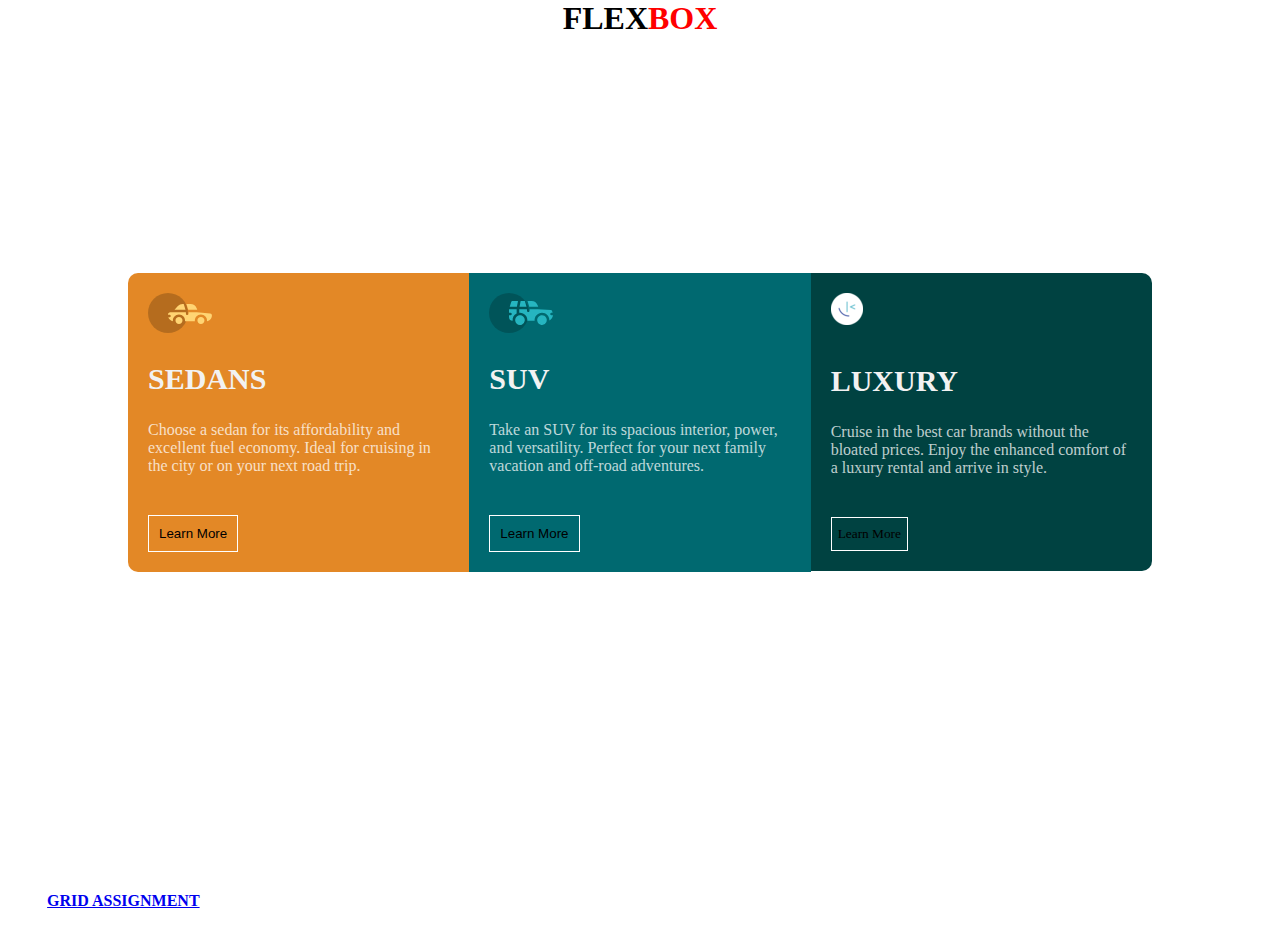
<file: index.html>
<!DOCTYPE html>
<html lang="en">

<head>
  <meta charset="UTF-8">
  <meta http-equiv="X-UA-Compatible" content="IE=edge">
  <meta name="viewport" content="width=device-width, initial-scale=1.0">
  <title>CSS Flexbox</title>
  <link rel="stylesheet" href="style.css">
  <link rel="stylesheet" href="https://fonts.google.com/specimen/Big+Shoulders+Display">
</head>

<body>
  <h1>FLEX<span>BOX</span></h1>
  <section class="container">

    <div class="sedan">
      <img src="icon-sedans.svg" alt="sedan" class="img1">
      <h2>
        SEDANS
      </h2>
      <p>
        Choose a sedan for its affordability and excellent fuel economy. Ideal for cruising in the city or on your next
        road trip.
      </p>
      <button class="btn1">Learn More</button>
    </div>
    <div class="suv">
      <img src="icon-suvs.svg" alt="suv" class="img2">
      <h2>
        SUV
      </h2>
      <p>
        Take an SUV for its spacious interior, power, and versatility. Perfect for your next family vacation and
        off-road adventures.
      </p>
      <button class="btn2">Learn More</button>
    </div>
    <div class="luxury">
      <img src="favicon-32x32.png" alt="luxury" class="img3" style="margin-bottom: 10px;">
      <h2>
        LUXURY
      </h2>
      <p>
        Cruise in the best car brands without the bloated prices. Enjoy the enhanced comfort of a luxury rental and
        arrive in style.
      </p>
      <button class="btn3">Learn More</button>
    </div>
  </section>
  <p>See <a href="grid.html"><b>
    GRID ASSIGNMENT</b></a></p>
           </body>

</html>
</file>
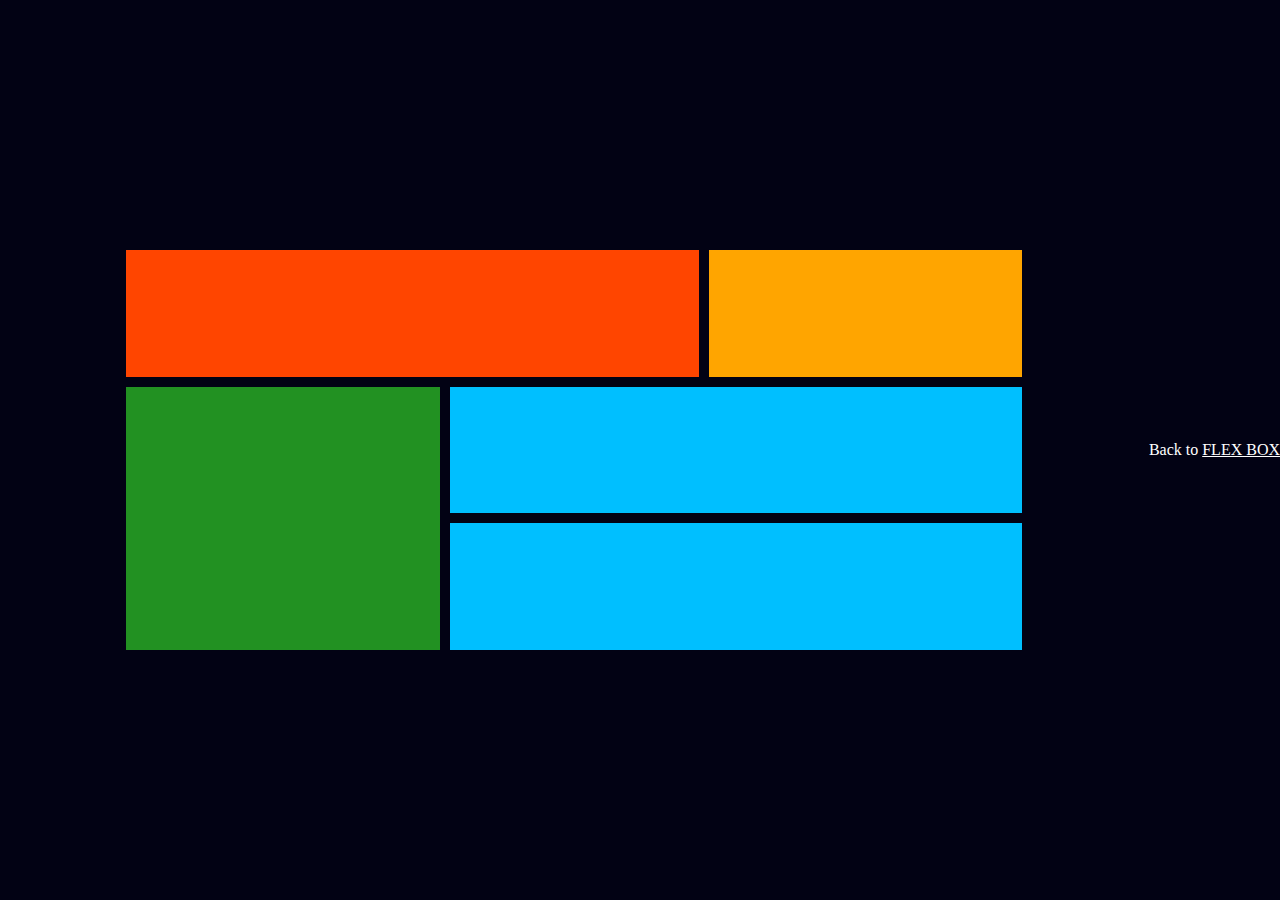
<file: grid.html>
<!DOCTYPE html>
<html lang="en">

<head>
  <meta charset="UTF-8">
  <meta http-equiv="X-UA-Compatible" content="IE=edge">
  <meta name="viewport" content="width=device-width, initial-scale=1.0">
  <title>Document</title>
  <link rel="stylesheet" href="grid.css">
</head>

<body>
 
  <main>
    <div class="one"></div>
    <div class="two"></div>
    <div class="three"></div>
    <div class="four"></div>
    <div class="five"></div>
  </main>
  <p>Back to <a href="index.html">FLEX BOX</a></p>
</body>

</html>
</file>
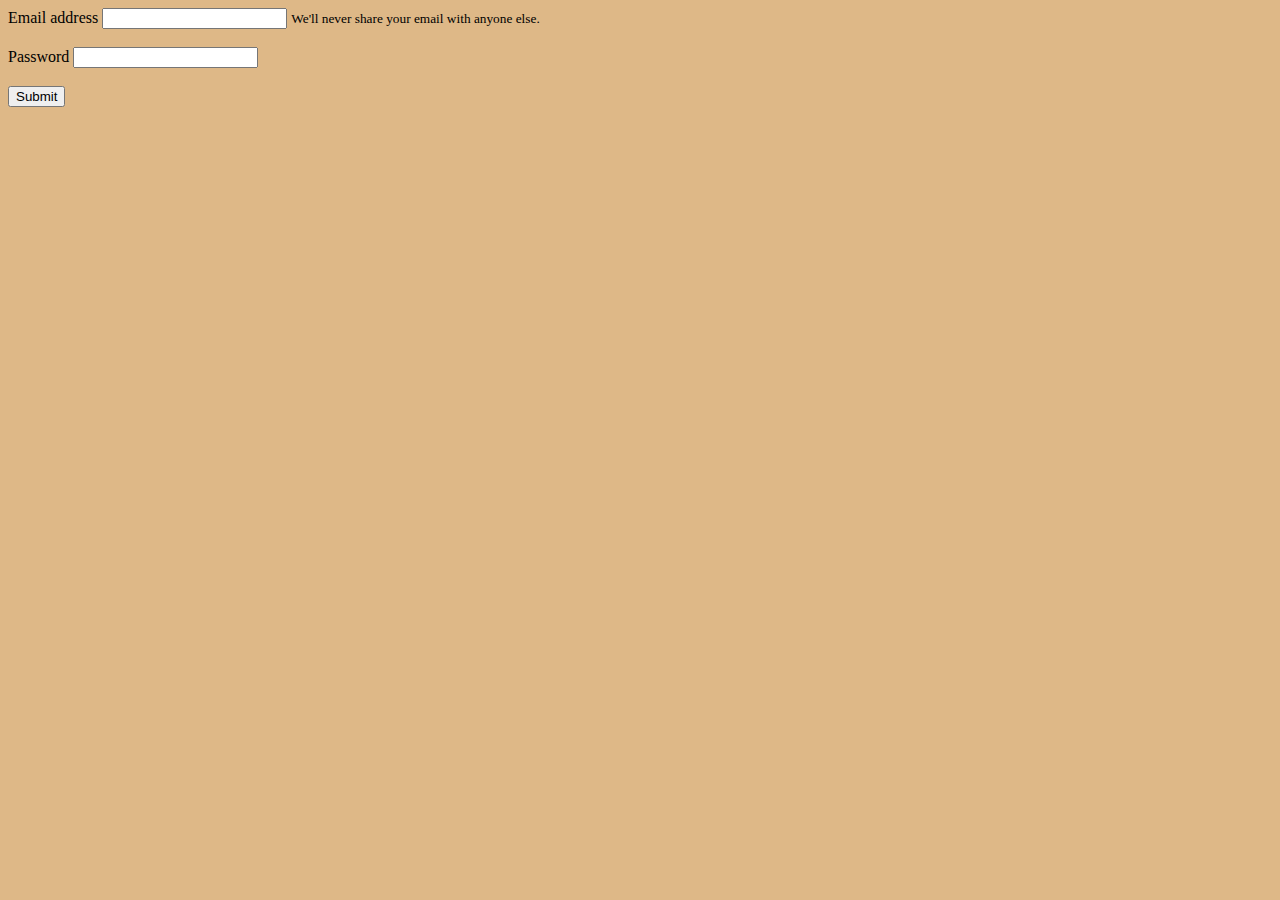
<file: login.html>
<!DOCTYPE html>
<html lang="en">
<head>
    <meta charset="UTF-8">
    <meta http-equiv="X-UA-Compatible" content="IE=edge">
    <meta name="viewport" content="width=device-width, initial-scale=1.0">
    <title>Document</title>
    <link rel="stylesheet" href="login.css">
</head>
<body>
<form id="form" action="" method="post">
    <div class="form-group">
      <label for="exampleInputEmail1">Email address</label>
      <input type="email"  id="email" class="form-control"  aria-describedby="emailHelp" >
      <small id="emailHelp" class="form-text text-muted">We'll never share your email with anyone else.</small>
    </div>
    <br>
    <div class="form-group">
      <label for="exampleInputPassword1">Password</label>
      <input type="password" id="password" class="form-control" >
    </div>
    <br>
    
     <button type="submit" value="sucess">Submit</button>
 
  </form>

</body>
</html>
</file>
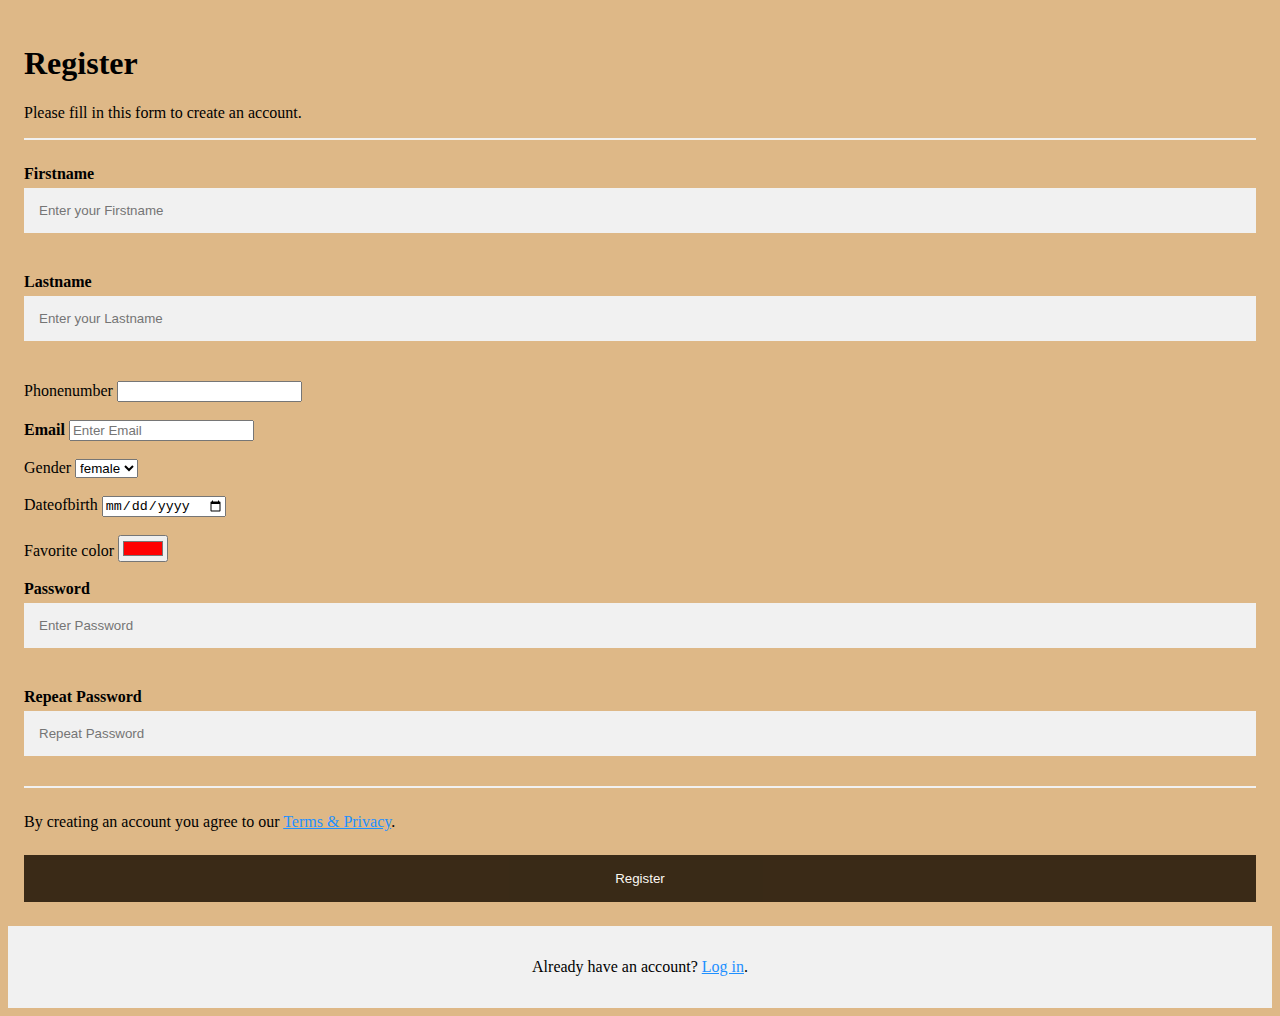
<file: regiistration form.html>
<!DOCTYPE html>
<html lang="en">

<head>
    <meta charset="UTF-8">
    <meta http-equiv="X-UA-Compatible" content="IE=edge">
    <meta name="viewport" content="width=device-width, initial-scale=1.0">
    <title>REGISTER</title>
   <link rel="stylesheet" href="registration.css">
</head>

<body >
    <form>
    <div class="container">
        <h1>Register</h1>
        <p>Please fill in this form to create an account.</p>
        <hr>
        <label for="fname"><b>Firstname</b></label>
        <input type="text" placeholder="Enter your Firstname" name="fname" id="fname" required>
        <br>
        <br>
        <label for="lname"><b>Lastname</b></label>
        <input type="text" placeholder="Enter your Lastname" name="lname" id="lname" required>
        <br>
        <br>
        <label for="phoneno">Phonenumber</label>
        <input type="number" name="phoneno" id="phoneno" required>
        <br>
        <br>
        <label for="email"><b>Email</b></label>
        <input type="email" placeholder="Enter Email" name="email" id="email" required>
        <br>
        <br>
        <label for="gender">Gender</label>
        <select name="gender" id="gender">
            <option value="gender">female</option>
            <option value="gender">male</option>
        </select>
        <br>
        <br>
        <label for="dob">Dateofbirth</label>
        <input type="date" date="dob" id="dob">
        <br>
        <br>
        <label for="favcolor">Favorite color </label>
        <input type="color" name="favcolor" id="favcolor" value="#ff0000">
        <br>
        <br>
        <label for="psw"><b>Password</b></label>
        <input type="password" placeholder="Enter Password" name="psw" id="psw" required>
        <br>
        <br>
        <label for="psw-repeat"><b>Repeat Password</b></label>
        <input type="password" placeholder="Repeat Password" name="psw-repeat" id="psw-repeat" required>
        <br>
        <hr>
        <p>By creating an account you agree to our <a href="#">Terms & Privacy</a>.</p>
        <button type="submit" class="registerbtn">Register</button>
    </div>

    <div class="container login">
        <p>Already have an account? <a href="login.html">Log in</a>.</p>
    </div>
    </form>
</body>

</html>
</file>
<file: style.css>
*, ::after, ::before{ 
    margin: 0; 
}
.container{
    display: flex; 
    width: 80%;
    margin: auto; 
    justify-content: center; 
    align-items: center;
    height: 100vh;  
}
h1{
  text-align:center;
  margin-bottom: -65px;
}
span{
  color: red;
}
h2{
    font-size: 30px;
    color:hsl(0, 0%, 95%) ;
    padding: 5px 20px;
    font-weight: 700;
    font-family:Times;
    /* margin-bottom: 20px; */
}
.sedan{
    background-color:hsl(31, 77%, 52%) ;
    border-top-left-radius: 10px;
    border-bottom-left-radius: 10px;
    width: 100%;
}
.suv{
    background-color:hsl(184, 100%, 22%) ;
  width: 100%;
}
.luxury{
    background-color:hsl(179, 100%, 13%) ;
    border-top-right-radius: 10px;   
    border-bottom-right-radius: 10px;
    width: 100%;
}

    
.btn1{
    border: 1px solid white;
    background-color: hsl(31, 77%, 52%);
    margin:20px; 
    padding:10px;
    cursor:pointer;
}
.btn2{
    border: 1px solid white;
    background-color: hsl(184, 100%, 22%);
    margin:20px;
    padding:10px;
    cursor:pointer;
}
.btn3{
    border: 1px solid white;
    background-color: hsl(179, 100%, 13%);
    margin:20px;
    pa5px;
    font-family:serif;
    line-height: 30px;dding:10px;
    cursor:pointer;
}
.img1, .img2, .img3{
    padding: 20px;
}
p{
    color: hsla(0, 0%, 100%, 0.75);
    padding: 20px;
    font-size: 1
}
</file>
<file: grid.css>
*{
    margin: 0;
    padding: 0;
}
body{
    background-color:rgb(2, 2, 20) ;
    display: flex;
    place-items: center;
   height: 100vh;
   min-height: 450px;
}
main div{
    padding: 32px;
    align-items: center;
    text-align: center;
}
main{
    display: grid;
    grid-template-areas: 
    'a a b'
    'c d d'
    'c e e'
    ;
    gap: 10px;
    width: 70%;
    min-height: 400px;
    margin: auto;   
}
.one{
    background-color: orangered;
    grid-area: a;

}
.two{
    background-color:orange ;
    grid-area: b;
}
.three{
    background-color: rgb(34, 145, 34);
    grid-area: c;
}
.four{
    background-color: deepskyblue;
    grid-area: d;
}
.five{
    background-color: deepskyblue;
    grid-area: e;
}
p, p a{
  color: white;
}
</file>
<file: login.css>
body{
    background-color:burlywood;
  }
  * {box-sizing: border-box}

/* Add padding to containers */
.container {
  padding: 16px;
}
.submit:hover {
    opacity:1;
  }
  .submitbtn {
    background-color: #281b0b;
    color: white;
    padding: 16px 20px;
    margin: 8px 0;
    border: none;
    cursor: pointer;
    width: 100%;
    opacity: 0.9;
  }
</file>
<file: registration.css>
body{
    background-color:burlywood;
  }
  * {box-sizing: border-box}

/* Add padding to containers */
.container {
  padding: 16px;
}

/* Full-width input fields */
input[type=text], input[type=password] {
  width: 100%;
  padding: 15px;
  margin: 5px 0 22px 0;
  display: inline-block;
  border: none;
  background: #f1f1f1;
}

input[type=text]:focus, input[type=password]:focus {
  background-color: #ddd;
  outline: none;
}

/* Overwrite default styles of hr */
hr {
  border: 1px solid #f1f1f1;
  margin-bottom: 25px;
}

/* Set a style for the submit/register button */
.registerbtn {
  background-color: #281b0b;
  color: white;
  padding: 16px 20px;
  margin: 8px 0;
  border: none;
  cursor: pointer;
  width: 100%;
  opacity: 0.9;
}

.registerbtn:hover {
  opacity:1;
}

/* Add a blue text color to links */
a {
  color: dodgerblue;
}

/* Set a grey background color and center the text of the "sign in" section */
.login {
  background-color: #f1f1f1;
  text-align: center;
}
</file>
